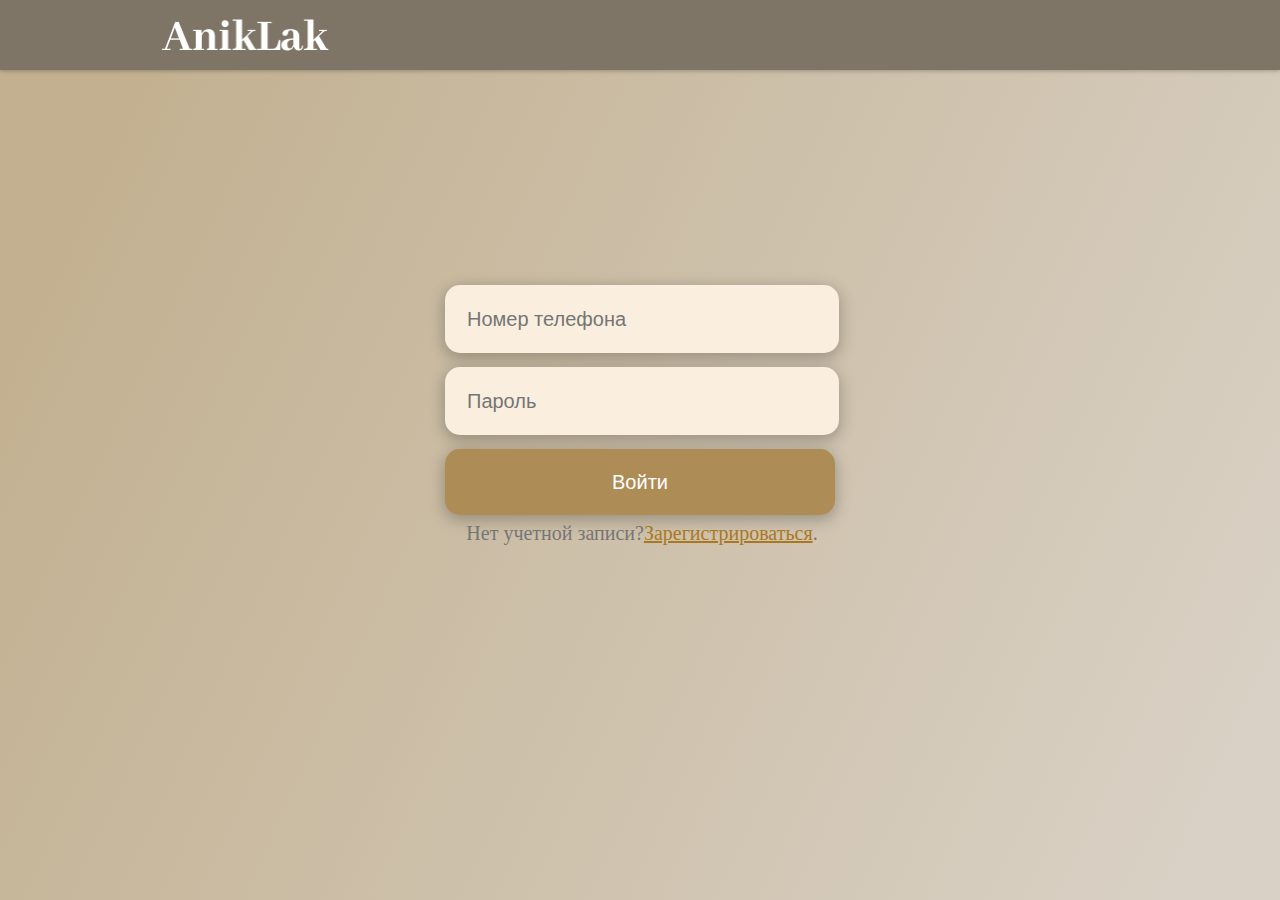
<file: AnikarSalon/wwwroot/login.html>
﻿<!DOCTYPE html>
<html>
<head>
    <meta charset="utf-8" />
    <title></title>
    <link rel="stylesheet" type="text/css" href="Styles/PageTemplate.css">
    <link rel="stylesheet" type="text/css" href="Styles/LoginPage.css">
    <script type="text/javascript" src="Scripts/isLoginDataValid.js"></script>
</head>
<body>
    <div class="header">
        <a href="/"><img src="Images/Title.png" class="title" /></a>
    </div>
    
    <form id="form">
        <input type="text" name="userPhone" id="userPhone" placeholder="Номер телефона" required /><br />
        <input type="password" name="password" id="password" placeholder="Пароль" required /><br />
        <input type="button" id="submit-button" value="Войти" onclick="isLoginDataValid()" /><br />
        <div>Нет учетной записи?<a href="../signup">Зарегистрироваться</a>.</div>
    </form>
</body>
</html>
</file>
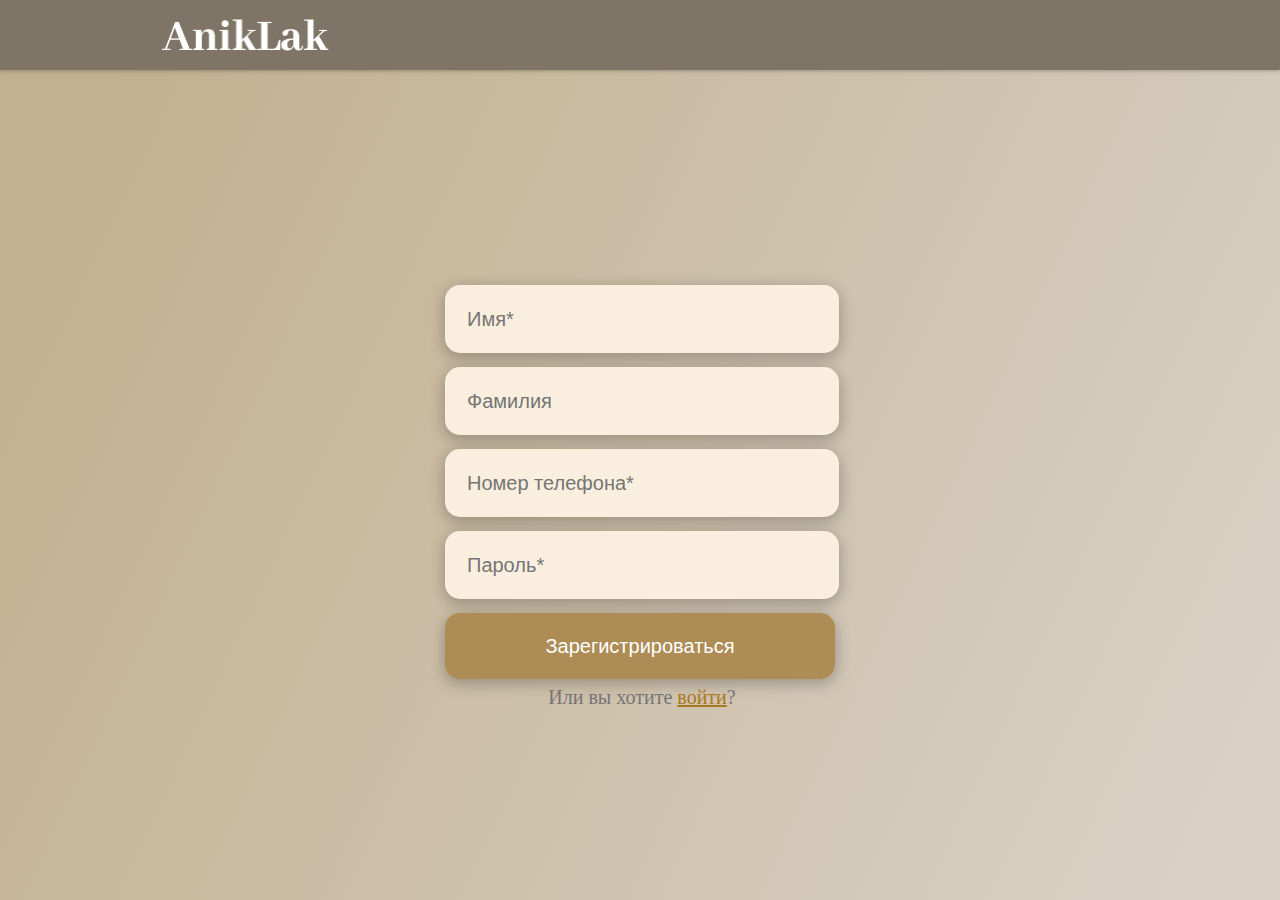
<file: AnikarSalon/wwwroot/signup.html>
﻿<!DOCTYPE html>
<html>
<head>
    <meta charset="utf-8" />
    <title></title>
    <link rel="stylesheet" type="text/css" href="Styles/PageTemplate.css">
    <link rel="stylesheet" type="text/css" href="Styles/LoginPage.css">
</head>
<body>
    <div class="header">
        <a href="/"><img src="Images/Title.png" class="title" /></a>
    </div>

    <form id="form">
        <input type="text" name="firstname" id="firstname" placeholder="Имя*" required /><br />
        <input type="text" name="lastname" id="lastname" placeholder="Фамилия" /><br />
        <input type="text" name="userPhone" id="userPhone" placeholder="Номер телефона*" required /><br />
        <input type="password" name="password" id="password" placeholder="Пароль*" required /><br />
        <input type="button" id="submit-button" value="Зарегистрироваться" onclick="isSignupDataValid()"/><br />
        <div>Или вы хотите <a href="../login">войти</a>?</div>
        <script type="text/javascript" src="Scripts/isSignupDataValid.js"></script>
    </form>
</body>
</html>
</file>
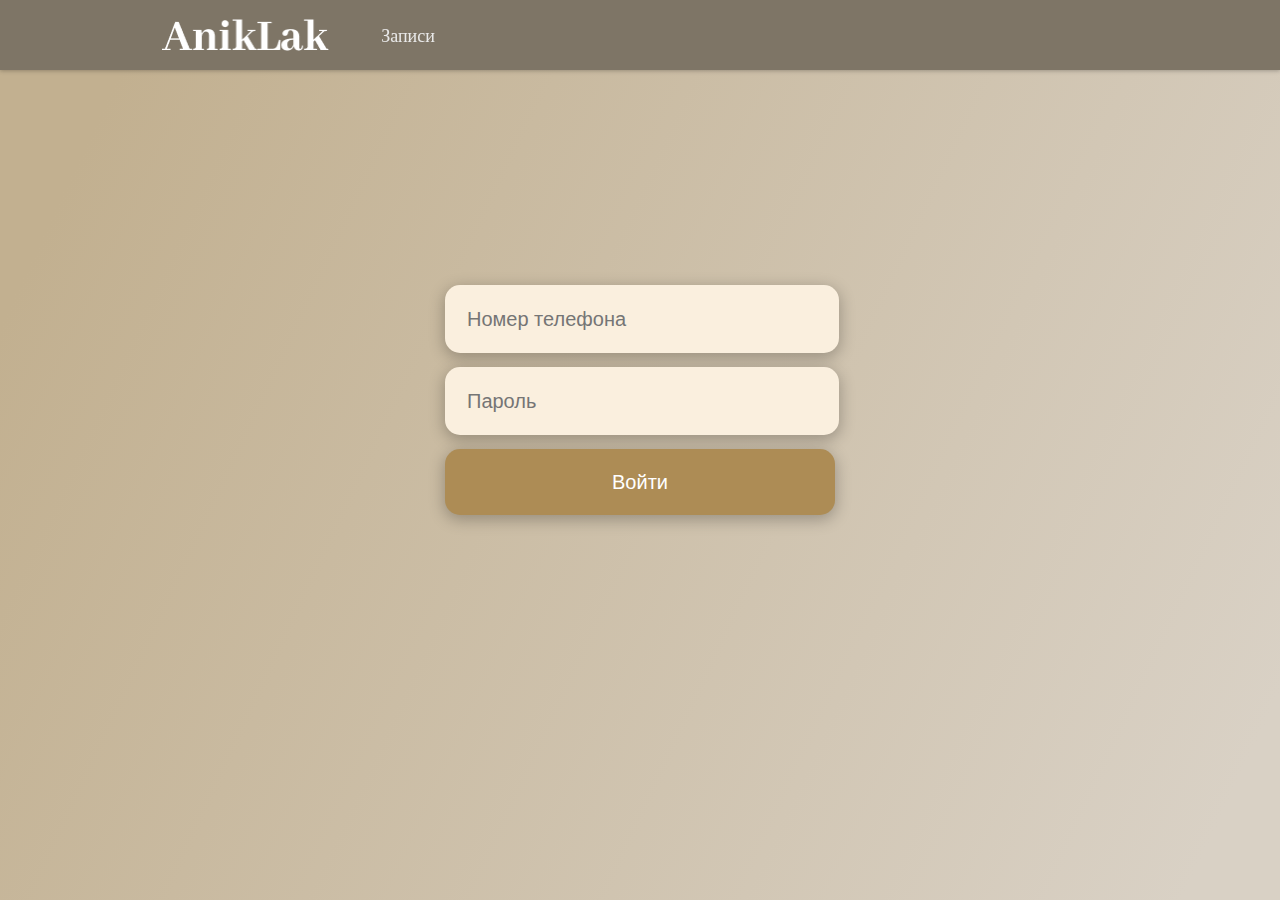
<file: AnikarSalon/wwwroot/master/masterLogin.html>
﻿<!DOCTYPE html>
<html>
<head>
    <meta charset="utf-8" />
    <title></title>
    <link rel="stylesheet" type="text/css" href="../Styles/PageTemplate.css">
    <link rel="stylesheet" type="text/css" href="../Styles/LoginPage.css">
    <script type="text/javascript" src="Scripts/isMasterLoginDataValid.js"></script>
</head>
<body>
    <div class="header">
        <a href="/master"><img src="../Images/Title.png" class="title" /></a>
        <div class="header-links" id="services"><a href="/master/appointments">Записи</a></div>
    </div>

    <form id="form">
        <input type="text" name="userPhone" id="userPhone" placeholder="Номер телефона" required /><br />
        <input type="password" name="password" id="password" placeholder="Пароль" required /><br />
        <input type="button" id="submit-button" value="Войти" onclick="isMasterLoginDataValid()" />
    </form>
</body>
</html>
</file>
<file: AnikarSalon/wwwroot/Styles/PageTemplate.css>
﻿:root {
    --header-color: #7E7566;
    --background-gradient: linear-gradient(115.16deg, #C2B090 8.99%, #D9D1C5 94.28%);
    --footer-gradient: linear-gradient(180deg, #C1AD8C 0%, #A5967D 92.06%);
    --left-right-page-margin: calc(98px + 5%);
    --button-color: #AD8C55;
    --section-color: #FAEFDE;
    --unactive-section-color: #A19A8D;
    --link-color: #AA7823;
    --emphasized-text-color: #664104;
    --registration-time-color: rgba(0, 0, 0, 0.4);
    --selected-registration-time-color: #C28113;
    --section-shadow: 0px 4px 15px 1px rgba(0, 0, 0, 0.25);
    --section-border-radius: 15px;
    --blick-margin: 7px;
}

body {
    background: var(--background-gradient);
    background-attachment: fixed;
    background-size: 100% 100%;
    background-position: center center;
    background-repeat: no-repeat;
    font-family: verdana;
    margin: 70px var(--left-right-page-margin) 0 var(--left-right-page-margin);
    min-block-size: calc(100vh - 70px);
}

a {
    color: var(--link-color);
}

a:hover {
    cursor: pointer;
    text-decoration: underline;
}

.header {
    background: var(--header-color);
    box-shadow: 0px 1px 4px rgba(0, 0, 0, 0.25);
    position: fixed;
    width: 100%;
    height: 70px;
    left: 0px;
    top: 0px;
    z-index: 99999999;
}

.title {
    top: calc(50% - 32px/2);
    position: absolute;
    left: var(--left-right-page-margin);
    width: 167px;
    height: 32px;
}

.header-links {
    position: absolute;
    top: 26px;
}

.header-links a {
    font-size: 18px;
    color: #E9E9E9;
    text-decoration: none;
    cursor: pointer;
}

.header-links a:hover {
    cursor: pointer;
    text-decoration: underline;
}

#services {
    left: calc(var(--left-right-page-margin) + 168px + 4%);
}

#gallery {
    left: calc(var(--left-right-page-margin) + 168px + 4% + 72px + 4%);
}

#team {
    left: calc(var(--left-right-page-margin) + 168px + 4% + 72px + 4% + 83px + 4%);
}

#contacts {
    left: calc(var(--left-right-page-margin) + 168px + 4% + 72px + 4% + 83px + 4% + 155px + 4%);
}

#user {
    right: var(--left-right-page-margin);
}

.footer {
    background: var(--footer-gradient);
    box-shadow: 0px 9px 15.9px 1px rgba(0, 0, 0, 0.25);
    position: fixed;
    left: 0;
    bottom: 0;
    width: 100%;
    height: 50px;
}

.item-of-footer {
    position: absolute;
    top: calc(50% - 16px);
}

.item-of-footer span {
    position: absolute;
    white-space: nowrap;
    top: calc(50% - 0.7em);
}

#number {
    left: var(--left-right-page-margin);
}

#location {
    left: calc(var(--left-right-page-margin) + 230px + 4%);
}

#mail {
    left: calc(var(--left-right-page-margin) + 230px + 4% + 250px + 4%);
}

#telegram {
    right: var(--left-right-page-margin);
}
</file>
<file: AnikarSalon/wwwroot/Styles/LoginPage.css>
﻿:root {
    --auth-block-height: 66px;
    --auth-block-width: 390px;
}

form {
    position: absolute;
    top: calc(50% - (var(--auth-block-height)*5 + var(--blick-margin)*2)/2);
    left: calc(50% - var(--auth-block-width)/2 - var(--blick-margin));
}

form input {
    margin: var(--blick-margin);
    height: var(--auth-block-height);
    width: var(--auth-block-width);
    background: var(--section-color);
    box-shadow: var(--section-shadow);
    border-radius: var(--section-border-radius);
    border: none;
    font-size: 20px;
    text-indent: 1em;
}

form input[type="button"] {
    background: var(--button-color);
    text-indent: 0px;
    color: white;
}

form input[type="button"]:hover {
    cursor: pointer;
}

form input[type="button"]:hover {
    box-shadow: var(--section-shadow), inset 3px 3px 4px rgba(0, 0, 0, 0.25)
}

form input[type="text"]:focus, form input[type="password"]:focus {
    outline: none;
    font-size: 20px;
    text-indent: 1em;
}

form div{
    position: absolute;
    width: 100%;
    font-size: 20px;
    text-align: center;
    text-indent: 0;
    color: #767576;
}

form div a{
    color: var(--link-color);
}
</file>
